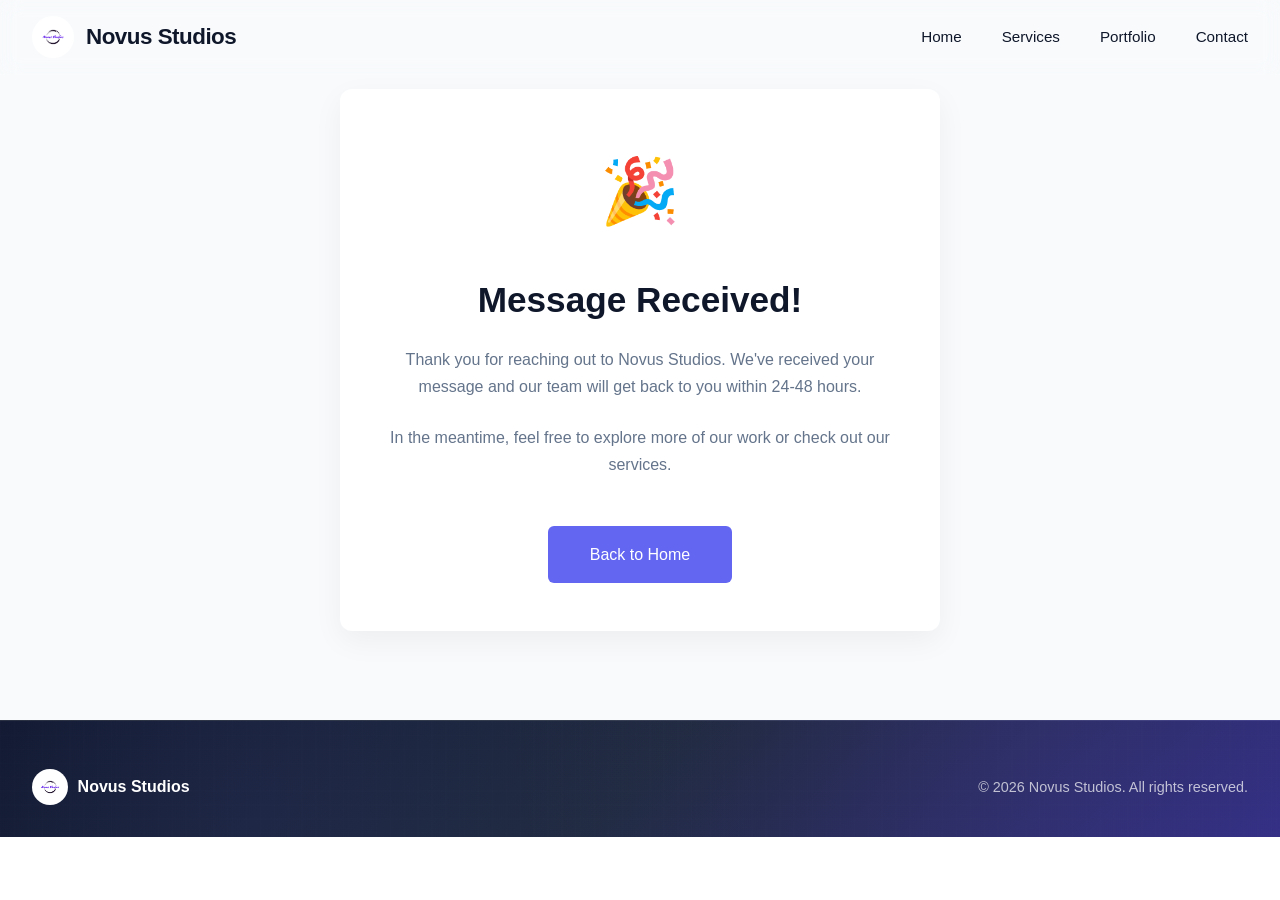
<file: thank-you.html>
<!DOCTYPE html>
<html lang="en">
<head>
    <meta charset="UTF-8">
    <meta name="viewport" content="width=device-width, initial-scale=1.0">
    <link rel="icon" type="image/png" href="images/logo.png">
    <link rel="apple-touch-icon" href="images/logo.png">
    <meta name="description" content="Thank you for contacting Novus Studios. We'll get back to you soon.">
    <title>Thank You - Novus Studios</title>
    <link rel="stylesheet" href="templatemo-personal-style.css">
    <link rel="stylesheet" href="portfolio-styles.css">
    <style>
        .thank-you-container {
            min-height: 80vh;
            display: flex;
            align-items: center;
            justify-content: center;
            text-align: center;
            padding: 2rem;
            background: #f8fafc;
        }
        .thank-you-content {
            max-width: 600px;
            padding: 3rem 2rem;
            background: white;
            border-radius: 12px;
            box-shadow: 0 10px 30px rgba(0, 0, 0, 0.05);
        }
        .thank-you-icon {
            font-size: 4rem;
            margin-bottom: 1.5rem;
            color: #6366f1;
            animation: bounce 2s infinite;
        }
        @keyframes bounce {
            0%, 20%, 50%, 80%, 100% {transform: translateY(0);}
            40% {transform: translateY(-20px);}
            60% {transform: translateY(-10px);}
        }
        h1 {
            color: #0f172a;
            margin-bottom: 1rem;
            font-size: 2.2rem;
        }
        p {
            color: #64748b;
            line-height: 1.7;
            margin-bottom: 1.5rem;
        }
        .back-home {
            display: inline-block;
            margin-top: 1.5rem;
            padding: 0.8rem 2.5rem;
            background: #6366f1;
            color: white;
            text-decoration: none;
            border-radius: 6px;
            transition: all 0.3s ease;
            font-weight: 500;
            border: 2px solid transparent;
        }
        .back-home:hover {
            background: #4f46e5;
            transform: translateY(-2px);
            box-shadow: 0 4px 12px rgba(99, 102, 241, 0.2);
        }
        .back-home:active {
            transform: translateY(0);
        }
    </style>
</head>
<body>
    <!-- Navigation -->
    <nav aria-label="Main navigation" id="navbar">
        <div class="nav-container">
            <a href="index.html" class="logo" aria-label="Novus Studios Home">
                <img src="images/logo.png" alt="" width="42" height="42">
                <span class="logo-text">Novus Studios</span>
            </a>
            <div class="nav-links">
                <a href="index.html#home">Home</a>
                <a href="index.html#services">Services</a>
                <a href="index.html#portfolio">Portfolio</a>
                <a href="index.html#contact">Contact</a>
            </div>
        </div>
    </nav>

    <main class="thank-you-container">
        <div class="thank-you-content">
            <div class="thank-you-icon">🎉</div>
            <h1>Message Received!</h1>
            <p>Thank you for reaching out to Novus Studios. We've received your message and our team will get back to you within 24-48 hours.</p>
            <p>In the meantime, feel free to explore more of our work or check out our services.</p>
            <a href="index.html" class="back-home">Back to Home</a>
        </div>
    </main>

    <!-- Footer -->
    <footer class="footer">
        <div class="container">
            <div class="footer-content">
                <a href="index.html" class="footer-logo" aria-label="Novus Studios Home">
                    <img src="images/logo.png" alt="" width="36" height="36">
                    <span class="footer-logo-text">Novus Studios</span>
                </a>
                <div class="footer-left">
                    <p>&copy; <span id="current-year">2025</span> Novus Studios. All rights reserved.</p>
                </div>
            </div>
        </div>
    </footer>

    <script>
        // Update current year
        document.getElementById('current-year').textContent = new Date().getFullYear();
    </script>
</body>
</html>
</file>
<file: templatemo-personal-style.css>
/*

TemplateMo 593 personal shape

https://templatemo.com/tm-593-personal-shape

*/

@charset "utf-8";
/* CSS Document */

/* Form Success Message */
.form-success-message {
    background: rgba(255, 255, 255, 0.95);
    border-radius: 12px;
    padding: 2rem;
    text-align: center;
    box-shadow: 0 10px 30px rgba(0, 0, 0, 0.1);
    max-width: 100%;
    margin: 2rem auto;
    animation: fadeIn 0.5s ease-out;
    border: 1px solid rgba(0, 0, 0, 0.1);
}

.form-success-message .success-icon {
    width: 60px;
    height: 60px;
    color: #4ade80;
    margin: 0 auto 1.5rem;
    display: block;
}

.form-success-message h4 {
    color: #1f2937;
    font-size: 1.5rem;
    margin-bottom: 0.75rem;
    font-weight: 600;
}

.form-success-message p {
    color: #4b5563;
    line-height: 1.6;
    margin-bottom: 0;
}

@keyframes fadeIn {
    from { opacity: 0; transform: translateY(20px); }
    to { opacity: 1; transform: translateY(0); }
}

/* Toast Notification */
.toast-notification {
    position: fixed;
    bottom: 30px;
    left: 50%;
    transform: translateX(-50%) translateY(100px);
    background: rgba(15, 23, 42, 0.95);
    color: white;
    padding: 16px 30px;
    border-radius: 8px;
    box-shadow: 0 10px 25px rgba(0, 0, 0, 0.2);
    display: flex;
    align-items: center;
    gap: 12px;
    z-index: 1000;
    opacity: 0;
    transition: all 0.4s cubic-bezier(0.68, -0.55, 0.27, 1.55);
    backdrop-filter: blur(10px);
    border: 1px solid rgba(255, 255, 255, 0.1);
    max-width: 90%;
    width: auto;
    min-width: 300px;
}

.toast-notification.show {
    transform: translateX(-50%) translateY(0);
    opacity: 1;
}

.toast-notification.success {
    border-left: 4px solid #4ade80;
}

toast-notification.error {
    border-left: 4px solid #f87171;
}

.toast-icon {
    font-size: 24px;
    flex-shrink: 0;
}

.toast-message {
    font-size: 15px;
    line-height: 1.5;
    font-weight: 500;
}

@keyframes toastIn {
    from {
        transform: translateX(-50%) translateY(100px);
        opacity: 0;
    }
    to {
        transform: translateX(-50%) translateY(0);
        opacity: 1;
    }
}

@keyframes toastOut {
    from {
        transform: translateX(-50%) translateY(0);
        opacity: 1;
    }
    to {
        transform: translateX(-50%) translateY(-20px);
        opacity: 0;
    }
}

        * {
            margin: 0;
            padding: 0;
            box-sizing: border-box;
        }

        /* Footer */
        .footer {
            background: linear-gradient(135deg, #0f172a 0%, #1e293b 50%, #312e81 100%);
            color: var(--text-light);
            padding: 3rem 0 2rem;
            border-top: 1px solid rgba(255, 255, 255, 0.1);
            position: relative;
            overflow: hidden;
        }

        .footer::before {
            content: '';
            position: absolute;
            top: 0;
            left: 0;
            right: 0;
            bottom: 0;
            background: url('data:image/svg+xml,<svg xmlns="http://www.w3.org/2000/svg" viewBox="0 0 100 100"><defs><pattern id="footer-grid" width="12" height="12" patternUnits="userSpaceOnUse"><path d="M 12 0 L 0 0 0 12" fill="none" stroke="rgba(255,255,255,0.05)" stroke-width="0.5"/></pattern></defs><rect width="100" height="100" fill="url(%23footer-grid)"/></svg>');
            opacity: 0.4;
        }

        .footer::after {
            content: '';
            position: absolute;
            top: 0;
            left: 0;
            right: 0;
            bottom: 0;
            background: radial-gradient(circle at 20% 80%, rgba(99, 102, 241, 0.1) 0%, transparent 50%),
                        radial-gradient(circle at 80% 20%, rgba(139, 92, 246, 0.08) 0%, transparent 50%);
        }

        .footer-content {
            display: flex;
            justify-content: space-between;
            align-items: center;
            flex-wrap: wrap;
            gap: 1rem;
            position: relative;
            z-index: 2;
        }

        .footer-logo {
            display: inline-flex;
            align-items: center;
            gap: 0.6rem;
            color: var(--text-light);
            text-decoration: none;
        }

        .footer-logo img {
            display: block;
            width: 36px;
            height: 36px;
            border-radius: 50%;
            object-fit: contain;
        }

        .footer-logo-text {
            font-size: 1rem;
            font-weight: 700;
        }

        .footer-left p {
            color: rgba(255, 255, 255, 0.7);
            font-size: 0.9rem;
            margin: 0;
        }

        .footer-right {
            display: flex;
            gap: 2rem;
            flex-wrap: wrap;
        }

        .footer-right a {
            color: rgba(255, 255, 255, 0.7);
            text-decoration: none;
            font-size: 0.9rem;
            -webkit-transition: all 0.3s ease;
            -moz-transition: all 0.3s ease;
            -o-transition: all 0.3s ease;
            transition: all 0.3s ease;
            position: relative;
        }

        .footer-right a:hover {
            color: var(--text-light);
            transform: translateY(-1px);
        }

        .footer-right a::after {
            content: '';
            position: absolute;
            width: 0;
            height: 1px;
            bottom: -3px;
            left: 0;
            background: var(--primary-color);
            transition: width 0.3s ease;
        }

        .footer-right a:hover::after {
            width: 100%;
        }

        /* Footer Mobile Responsiveness */
        @media (max-width: 768px) {
            .footer-content {
                flex-direction: column;
                text-align: center;
                gap: 1.5rem;
            }

            .footer-right {
                justify-content: center;
                gap: 1.5rem;
            }

            .footer-right a {
                font-size: 0.85rem;
            }
        }

        @media (max-width: 480px) {
            .footer-right {
                flex-direction: column;
                gap: 1rem;
            }
        }

        :root {
            --primary-color: #6366f1;
            --secondary-color: #8b5cf6;
            --accent-color: #f59e0b;
            --accent-pink: #ec4899;
            --accent-cyan: #06b6d4;
            --text-primary: #0f172a;
            --text-secondary: #64748b;
            --text-light: #ffffff;
            --bg-primary: #ffffff;
            --bg-secondary: #f8fafc;
            --bg-dark: #0f172a;
            --bg-card: rgba(255, 255, 255, 0.95);
            --gradient-primary: linear-gradient(135deg, #667eea 0%, #764ba2 100%);
            --gradient-secondary: linear-gradient(135deg, #f093fb 0%, #f5576c 100%);
            --gradient-tertiary: linear-gradient(135deg, #4facfe 0%, #00f2fe 100%);
            --gradient-elegant: linear-gradient(135deg, #667eea 0%, #764ba2 50%, #f093fb 100%);
            --shadow-sm: 0 1px 2px 0 rgba(0, 0, 0, 0.05);
            --shadow-md: 0 4px 6px -1px rgba(0, 0, 0, 0.1), 0 2px 4px -1px rgba(0, 0, 0, 0.06);
            --shadow-lg: 0 10px 15px -3px rgba(0, 0, 0, 0.1), 0 4px 6px -2px rgba(0, 0, 0, 0.05);
            --shadow-xl: 0 20px 25px -5px rgba(0, 0, 0, 0.1), 0 10px 10px -5px rgba(0, 0, 0, 0.04);
            --shadow-2xl: 0 25px 50px -12px rgba(0, 0, 0, 0.25);
            --glass: rgba(255, 255, 255, 0.15);
            --glass-border: rgba(255, 255, 255, 0.2);
        }

        body {
            font-family: 'Segoe UI', 'Roboto', 'Helvetica Neue', 'Arial', sans-serif;
            line-height: 1.7;
            color: var(--text-primary);
            scroll-behavior: smooth;
            overflow-x: hidden;
            background: var(--bg-primary);
        }

        /* Navigation */
        nav {
            position: fixed;
            top: 0;
            width: 100%;
            z-index: 1000;
            transition: transform 0.3s ease-in-out, background 0.3s ease-in-out, box-shadow 0.3s ease-in-out, padding 0.3s ease-in-out, opacity 0.3s ease-in-out;
            transform: translateY(0);
            opacity: 1;
            background: rgba(255, 255, 255, 0.1);
            backdrop-filter: blur(10px);
            -webkit-backdrop-filter: blur(10px);
            padding: 1rem 0;
            border-bottom: 1px solid rgba(255, 255, 255, 0.1);
        }

        /* Hide navbar when scrolling down */
        nav.hide {
            transform: translateY(-100%);
            opacity: 0;
        }

        nav.scrolled {
            background: rgba(255, 255, 255, 0.98);
            box-shadow: var(--shadow-lg);
            padding: 0.75rem 0;
            transform: translateY(0);
            opacity: 1;
        }

        .nav-container {
            max-width: 1400px;
            margin: 0 auto;
            padding: 0 2rem;
            display: flex;
            justify-content: space-between;
            align-items: center;
        }

        .logo {
            display: inline-flex;
            align-items: center;
            gap: 0.75rem;
            font-family: 'Segoe UI', 'Roboto', 'Helvetica Neue', 'Arial', sans-serif;
            font-size: 1.75rem;
            font-weight: 700;
            color: var(--text-primary);
            letter-spacing: -0.5px;
            text-decoration: none;
        }

        .logo img {
            display: block;
            width: 42px;
            height: 42px;
            border-radius: 50%;
            object-fit: contain;
        }

        .logo-text {
            font-size: 1.4rem;
            letter-spacing: -0.5px;
        }

        .nav-links {
            display: flex;
            -webkit-user-select: none;
            -moz-user-select: none;
            -ms-user-select: none;
            user-select: none;
            list-style: none;
            gap: 2.5rem;
            align-items: center;
        }

        .nav-links a {
            text-decoration: none;
            color: var(--text-primary);
            font-weight: 500;
            font-size: 0.95rem;
            transition: all 0.3s cubic-bezier(0.4, 0, 0.2, 1);
            position: relative;
            padding: 0.5rem 0;
        }

        .nav-links a:hover {
            color: var(--primary-color);
            transform: translateY(-1px);
        }

        .nav-links a::after {
            content: '';
            position: absolute;
            width: 0;
            height: 2px;
            bottom: 0;
            left: 50%;
            background: var(--gradient-primary);
            transition: all 0.3s cubic-bezier(0.4, 0, 0.2, 1);
            transform: translateX(-50%);
            border-radius: 1px;
        }

        .nav-links a:hover::after {
            width: 100%;
        }

        /* Mobile Menu */
        .mobile-menu-toggle {
            display: none;
            flex-direction: column;
            cursor: pointer;
            padding: 0.5rem;
            z-index: 1001;
        }

        .hamburger {
            width: 25px;
            height: 3px;
            background: var(--text-primary);
            margin: 3px 0;
            -webkit-transition: all 0.3s ease;
            -moz-transition: all 0.3s ease;
            -o-transition: all 0.3s ease;
            transition: all 0.3s ease;
            border-radius: 1px;
        }

        .mobile-menu-toggle.active .hamburger:nth-child(1) {
            transform: rotate(-45deg) translate(-5px, 6px);
        }

        .mobile-menu-toggle.active .hamburger:nth-child(2) {
            opacity: 0;
        }

        .mobile-menu-toggle.active .hamburger:nth-child(3) {
            transform: rotate(45deg) translate(-5px, -6px);
        }

        .mobile-menu {
            position: fixed;
            top: 0;
            right: -100%;
            width: 100%;
            height: 100vh;
            background: rgba(15, 23, 42, 0.98);
            backdrop-filter: blur(20px);
            display: flex;
            flex-direction: column;
            justify-content: center;
            align-items: center;
            transition: right 0.4s cubic-bezier(0.4, 0, 0.2, 1);
            z-index: 999;
        }

        .mobile-menu.active {
            right: 0;
        }

        .mobile-nav-links {
            -webkit-user-select: none;
            -moz-user-select: none;
            -ms-user-select: none;
            user-select: none;
            list-style: none;
            text-align: center;
        }

        .mobile-nav-links li {
            margin: 2rem 0;
            opacity: 0;
            transform: translateY(30px);
            transition: all 0.4s cubic-bezier(0.4, 0, 0.2, 1);
        }

        .mobile-menu.active .mobile-nav-links li {
            opacity: 1;
            -webkit-transform: translateY(0);
            -ms-transform: translateY(0);
            transform: translateY(0);
        }

        .mobile-menu.active .mobile-nav-links li:nth-child(1) { transition-delay: 0.1s; }
        .mobile-menu.active .mobile-nav-links li:nth-child(2) { transition-delay: 0.2s; }
        .mobile-menu.active .mobile-nav-links li:nth-child(3) { transition-delay: 0.3s; }
        .mobile-menu.active .mobile-nav-links li:nth-child(4) { transition-delay: 0.4s; }

        .mobile-nav-links a {
            font-family: 'Segoe UI', 'Roboto', 'Helvetica Neue', 'Arial', sans-serif;
            font-size: 2.5rem;
            font-weight: 500;
            color: var(--text-light);
            text-decoration: none;
            -webkit-transition: all 0.3s ease;
            -moz-transition: all 0.3s ease;
            -o-transition: all 0.3s ease;
            transition: all 0.3s ease;
            background: var(--gradient-elegant);
            -webkit-background-clip: text;
            -moz-background-clip: text;
            background-clip: text;
            -webkit-text-fill-color: transparent;
            color: transparent;
        }

        /* Hero Section */
        .hero {
            min-height: 100vh;
            height: auto;
            display: flex;
            align-items: center;
            justify-content: center;
            text-align: center;
            position: relative;
            overflow: hidden;
            color: white;
            padding: 120px 0 80px;
            background: linear-gradient(-45deg, #667eea, #764ba2, #f093fb, #4facfe);
            background-size: 400% 400%;
            animation: gradientBG 15s ease infinite;
        }

        @keyframes gradientBG {
            0% {
                background-position: 0% 50%;
            }
            25% {
                background-position: 100% 50%;
            }
            50% {
                background-position: 100% 150%;
            }
            75% {
                background-position: 0% 150%;
            }
            100% {
                background-position: 0% 50%;
            }
        }

        .hero-content {
            text-align: center;
            color: var(--text-light);
            z-index: 2;
            position: relative;
            padding: 0 1rem;
            width: 100%;
            max-width: 1200px;
            margin: 0 auto;
        }

        .hero-subtitle {
            font-size: 1.1rem;
            font-weight: 500;
            letter-spacing: 2px;
            text-transform: uppercase;
            opacity: 0;
            transform: translateY(30px);
            animation: fadeInUp 1s ease 0.2s forwards;
            margin-bottom: 1rem;
            color: rgba(255, 255, 255, 0.8);
        }

        .hero h1 {
            font-family: 'Segoe UI', 'Roboto', 'Helvetica Neue', 'Arial', sans-serif;
            font-size: clamp(2.5rem, 8vw, 5rem);
            font-weight: 700;
            margin: 1.5rem 0;
            line-height: 1.2;
            text-shadow: 0 2px 10px rgba(0, 0, 0, 0.2);
            opacity: 0;
            transform: translateY(30px);
            animation: fadeInUp 1s ease forwards 0.5s;
            padding: 0 1rem;
        }

        .typewriter {
            display: inline-block;
            position: relative;
            opacity: 0;
            transform: translateY(30px);
            animation: fadeInUp 1s ease 0.4s forwards;
        }

        .typewriter::after {
            content: '|';
            position: absolute;
            right: -15px;
            opacity: 1;
            animation: blink-caret 0.75s step-end infinite;
        }

        @keyframes blink-caret {
            from, to { opacity: 0; }
            50% { opacity: 1; }
        }

        .hero .subtitle {
            font-size: clamp(1rem, 4vw, 1.3rem);
            margin: 1.5rem auto 3rem;
            opacity: 0;
            transform: translateY(20px);
            animation: fadeInUp 1s ease forwards 0.8s;
            max-width: 90%;
            line-height: 1.6;
            color: rgba(255, 255, 255, 0.9);
            padding: 0 1rem;
        }

        .cta-button {
            display: inline-block;
            padding: 0.9rem 2rem;
            background: rgba(255, 255, 255, 0.1);
            color: white;
            border: 2px solid white;
            border-radius: 50px;
            font-weight: 600;
            text-decoration: none;
            transition: all 0.3s ease;
            backdrop-filter: blur(5px);
            -webkit-backdrop-filter: blur(5px);
            opacity: 0;
            transform: translateY(20px);
            animation: fadeInUp 1s ease forwards 1.1s;
            font-size: 1rem;
            margin: 0 0.5rem 1rem;
        }

        @keyframes fadeInUp {
            to {
                opacity: 1;
                -webkit-transform: translateY(0);
                -ms-transform: translateY(0);
                transform: translateY(0);
            }
        }

        /* Scroll Indicator */
        .scroll-indicator {
            position: absolute;
            bottom: 40px;
            left: 50%;
            transform: translateX(-50%);
            width: 30px;
            height: 50px;
            border: 2px solid rgba(255, 255, 255, 0.6);
            border-radius: 25px;
            cursor: pointer;
            -webkit-transition: all 0.3s ease;
            -moz-transition: all 0.3s ease;
            -o-transition: all 0.3s ease;
            transition: all 0.3s ease;
        }

        .scroll-indicator:hover {
            border-color: rgba(255, 255, 255, 0.9);
        }

        .scroll-indicator::before {
            content: '';
            position: absolute;
            top: 10px;
            left: 50%;
            width: 6px;
            height: 6px;
            background: rgba(255, 255, 255, 0.8);
            border-radius: 50%;
            transform: translateX(-50%);
            animation: scroll 2s infinite;
        }

        @keyframes scroll {
            0% { transform: translateX(-50%) translateY(0); opacity: 1; }
            100% { transform: translateX(-50%) translateY(20px); opacity: 0; }
        }

        /* Hero Section */
        .hero {
            min-height: 100vh;
            display: flex;
            align-items: center;
            justify-content: center;
            position: relative;
            overflow: hidden;
            background: linear-gradient(135deg, #667eea 0%, #764ba2 50%, #f093fb 100%);
            color: white;
        }

        .hero-content {
            text-align: center;
            position: relative;
            z-index: 2;
            padding: 2rem;
            max-width: 1200px;
            margin: 0 auto;
        }

        .hero-subtitle {
            font-size: 1.5rem;
            font-weight: 400;
            margin-bottom: 1.5rem;
            opacity: 0;
            transform: translateY(30px);
            animation: fadeInUp 1s ease 0.3s forwards;
        }

        .hero h1 {
            font-size: 4rem;
            font-weight: 800;
            margin: 1.5rem 0;
            line-height: 1.2;
            text-shadow: 0 2px 10px rgba(0, 0, 0, 0.2);
            opacity: 0;
            transform: translateY(30px);
            animation: fadeInUp 1s ease 0.5s forwards;
        }

        .hero .subtitle {
            font-size: 1.5rem;
            max-width: 700px;
            margin: 0 auto 3rem;
            opacity: 0;
            transform: translateY(30px);
            animation: fadeInUp 1s ease 0.7s forwards;
        }

        /* Floating Shapes Animation */
        .floating-shapes {
            position: absolute;
            top: 0;
            left: 0;
            width: 100%;
            height: 100%;
            overflow: hidden;
            z-index: 1;
        }

        .shape {
            position: absolute;
            border-radius: 50%;
            background: rgba(255, 255, 255, 0.1);
            backdrop-filter: blur(5px);
            animation: float 25s infinite linear;
        }

        .shape-1 {
            width: 100px;
            height: 100px;
            top: 10%;
            left: 10%;
            animation-duration: 20s;
        }

        .shape-2 {
            width: 150px;
            height: 150px;
            bottom: 15%;
            right: 10%;
            animation-duration: 30s;
            animation-delay: 2s;
        }

        .shape-3 {
            width: 80px;
            height: 80px;
            top: 40%;
            right: 20%;
            animation-duration: 25s;
            animation-delay: 1s;
        }

        .shape-4 {
            width: 120px;
            height: 120px;
            bottom: 10%;
            left: 20%;
            animation-duration: 35s;
            animation-delay: 3s;
        }

        .shape-5 {
            width: 60px;
            height: 60px;
            top: 20%;
            right: 30%;
            animation-duration: 40s;
            animation-delay: 2.5s;
        }

        .shape-6 {
            width: 90px;
            height: 90px;
            bottom: 30%;
            left: 30%;
            animation-duration: 28s;
            animation-delay: 1.5s;
        }

        @keyframes float {
            0% {
                transform: translateY(0) rotate(0deg);
                opacity: 1;
            }
            100% {
                transform: translateY(-100px) rotate(360deg);
                opacity: 0;
            }
        }

        @keyframes fadeInUp {
            from {
                opacity: 0;
                transform: translateY(30px);
            }
            to {
                opacity: 1;
                transform: translateY(0);
            }
        }

        /* Section Styles */
        section {
            padding: 8rem 0;
            opacity: 1 !important;
            transform: none !important;
            transition: opacity 0.6s ease-out, transform 0.6s ease-out;
        }
        
        /* Ensure About and Portfolio sections are visible */
        #about, #portfolio {
            display: block !important;
            visibility: visible !important;
            height: auto !important;
            position: relative;
            z-index: 1;
        }

        .container {
            max-width: 1400px;
            margin: 0 auto;
            padding: 0 2rem;
        }

        .section-title {
            text-align: center;
            font-family: 'Segoe UI', 'Roboto', 'Helvetica Neue', 'Arial', sans-serif;
            font-size: 3.5rem;
            font-weight: 600;
            margin-bottom: 4rem;
            background: var(--gradient-elegant);
            -webkit-background-clip: text;
            -moz-background-clip: text;
            background-clip: text;
            -webkit-text-fill-color: transparent;
            color: transparent;
            letter-spacing: -1px;
            position: relative;
        }

        .section-title::after {
            content: '';
            position: absolute;
            width: 60px;
            height: 4px;
            background: var(--gradient-primary);
            bottom: -20px;
            left: 50%;
            transform: translateX(-50%);
            border-radius: 2px;
        }

        /* About Section */
        .about {
            background: var(--bg-secondary);
            position: relative;
        }

        .about::before {
            content: '';
            position: absolute;
            top: 0;
            left: 0;
            right: 0;
            bottom: 0;
            background: radial-gradient(circle at 10% 20%, rgba(99, 102, 241, 0.05) 0%, transparent 50%);
        }

        .about-content {
            display: -ms-grid;
            display: -webkit-grid;
            display: grid;

            grid-template-columns: 1fr 1.5fr;
            gap: 6rem;
            align-items: center;
            position: relative;
        }

        .about-image {
            width: 100%;
            height: 500px;
            background: url('images/smiling-girl-computer-desktop.jpg') center/cover;
            border-radius: 30px;
            position: relative;
            overflow: hidden;
            box-shadow: var(--shadow-2xl);
            transform: rotate(-2deg);
            transition: transform 0.4s ease;
        }

        .about-image:hover {
            transform: rotate(0deg) scale(1.02);
        }

        .about-image::before {
            content: '';
            position: absolute;
            top: 0;
            left: 0;
            right: 0;
            bottom: 0;
            background: linear-gradient(135deg, rgba(99, 102, 241, 0.3) 0%, rgba(139, 92, 246, 0.2) 100%);
            transition: opacity 0.3s ease;
        }

        .about-image:hover::before {
            opacity: 0.7;
        }

        .about-text h3 {
            font-family: 'Segoe UI', 'Roboto', 'Helvetica Neue', 'Arial', sans-serif;
            font-size: 2.5rem;
            margin-bottom: 2rem;
            color: var(--text-primary);
            font-weight: 500;
            line-height: 1.3;
        }

        .about-text p {
            font-size: 1.1rem;
            color: var(--text-secondary);
            margin-bottom: 2rem;
            line-height: 1.8;
        }

        .skills {
            display: flex;
            gap: 1rem;
            flex-wrap: wrap;
            margin-top: 3rem;
        }

        .skill-tag {
            padding: 0.75rem 1.5rem;
            background: var(--bg-card);
            color: var(--primary-color);
            border-radius: 30px;
            font-size: 0.9rem;
            font-weight: 600;
            border: 1px solid rgba(99, 102, 241, 0.2);
            -webkit-transition: all 0.3s ease;
            -moz-transition: all 0.3s ease;
            -o-transition: all 0.3s ease;
            transition: all 0.3s ease;
            -webkit-backdrop-filter: blur(10px);
            backdrop-filter: blur(10px);
        }

        .skill-tag:hover {
            background: var(--primary-color);
            color: var(--text-light);
            transform: translateY(-2px);
            box-shadow: var(--shadow-lg);
        }

        /* Services Section */
        .services {
            padding: 6rem 0;
            position: relative;
            background: var(--bg-secondary);
            overflow: hidden;
        }

        .services::before {
            content: '';
            position: absolute;
            top: 0;
            left: 0;
            right: 0;
            bottom: 0;
            background: radial-gradient(circle at 10% 20%, rgba(99, 102, 241, 0.05) 0%, transparent 50%);
        }

        .section-subtitle {
            text-align: center;
            color: var(--text-secondary);
            font-size: 1.25rem;
            max-width: 800px;
            margin: 0 auto 3rem;
            line-height: 1.6;
            padding: 0 2rem;
            opacity: 0;
            animation: fadeInUp 0.6s ease 0.3s forwards;
        }

        .services-grid {
            display: grid;
            grid-template-columns: repeat(auto-fill, minmax(300px, 1fr));
            gap: 2rem;
            padding: 0 2rem;
            max-width: 1600px;
            margin: 0 auto;
            position: relative;
            z-index: 1;
        }

        .service-card {
            background: rgba(255, 255, 255, 0.95);
            border-radius: 16px;
            padding: 2.5rem 2rem;
            box-shadow: 0 10px 30px rgba(0, 0, 0, 0.05);
            transition: all 0.4s cubic-bezier(0.4, 0, 0.2, 1);
            will-change: transform, box-shadow;
            transform: translateY(20px);
            position: relative;
            overflow: hidden;
            border: 1px solid rgba(99, 102, 241, 0.1);
            -webkit-backdrop-filter: blur(10px);
            backdrop-filter: blur(10px);
            text-align: center;
            opacity: 0;
            animation: fadeInUp 0.6s ease-out forwards;
            display: flex;
            flex-direction: column;
            height: 100%;
        }
        
        .service-card p {
            margin-top: auto;
            margin-bottom: 1.5rem;
        }

        .service-card:nth-child(1) { animation-delay: 0.1s; }
        .service-card:nth-child(2) { animation-delay: 0.2s; }
        .service-card:nth-child(3) { animation-delay: 0.3s; }
        .service-card:nth-child(4) { animation-delay: 0.4s; }
        .service-card:nth-child(5) { animation-delay: 0.5s; }
        .service-card:nth-child(6) { animation-delay: 0.6s; }

        .service-card:hover {
            transform: translateY(-8px) scale(1.02);
            box-shadow: 0 20px 40px rgba(99, 102, 241, 0.15);
            background: white;
            border-color: rgba(99, 102, 241, 0.2);
        }

        .service-card::before {
            content: '';
            position: absolute;
            top: 0;
            left: 0;
            right: 0;
            height: 4px;
            background: linear-gradient(90deg, var(--primary-color), var(--secondary-color));
            transform: scaleX(0);
            transform-origin: left;
            transition: transform 0.3s ease;
        }

        .service-card:hover::before {
            transform: scaleX(1);
        }

        .service-icon {
            font-size: 2.5rem;
            margin-bottom: 1.5rem;
            display: inline-block;
            -webkit-transition: all 0.3s ease;
            -moz-transition: all 0.3s ease;
            -o-transition: all 0.3s ease;
            transition: all 0.3s ease;
        }

        .service-card:hover .service-icon {
            transform: scale(1.2) rotate(5deg);
        }

        .service-card h3 {
            color: var(--primary-color);
            font-size: 1.5rem;
            margin-bottom: 1rem;
            font-weight: 600;
            font-family: 'Segoe UI', 'Roboto', 'Helvetica Neue', 'Arial', sans-serif;
            transition: color 0.3s ease;
        }

        .service-card:hover h3 {
            color: var(--secondary-color);
            background: linear-gradient(135deg, var(--primary-color), var(--secondary-color));
            -webkit-background-clip: text;
            -webkit-text-fill-color: transparent;
            display: inline-block;
        }

        .service-card p {
            color: var(--text-secondary);
            line-height: 1.7;
            margin: 0;
            font-size: 1rem;
        }

        /* Responsive adjustments */
        @media (max-width: 1800px) {
            .services-grid {
                max-width: 1400px;
            }
        }

        @media (max-width: 1200px) {
            .services-grid {
                grid-template-columns: repeat(auto-fill, minmax(280px, 1fr));
                max-width: 1000px;
            }
        }

        @media (max-width: 992px) {
            .services-grid {
                max-width: 800px;
            }
        }

        @media (max-width: 768px) {
            .services {
                padding: 4rem 0;
            }
            
            .services-grid {
                grid-template-columns: 1fr;
                padding: 0 1.5rem;
                gap: 1.5rem;
                max-width: 600px;
            }
            
            .section-subtitle {
                font-size: 1.1rem;
                padding: 0 1.5rem;
                margin-bottom: 2rem;
            }
            
            .service-card {
                padding: 2rem 1.5rem;
            }
        }

        /* Portfolio Section */
        .portfolio {
            background: var(--bg-primary);
        }

        .portfolio-grid {
            display: -ms-grid;
            display: -webkit-grid;
            display: grid;
            grid-template-columns: repeat(3, 1fr);
            gap: 3rem;
            margin-top: 2rem;
        }

        .portfolio-item {
            background: var(--bg-card);
            border-radius: 25px;
            overflow: hidden;
            box-shadow: var(--shadow-lg);
            transition: transform 0.4s cubic-bezier(0.4, 0, 0.2, 1), 
                        box-shadow 0.4s cubic-bezier(0.4, 0, 0.2, 1);
            will-change: transform, box-shadow;
            transform: translateY(20px);
            opacity: 0;
            border: 1px solid rgba(255, 255, 255, 0.2);
            -webkit-backdrop-filter: blur(10px);
            backdrop-filter: blur(10px);
        }

        .portfolio-item.animate {
            -webkit-transform: translateY(0);
            -ms-transform: translateY(0);
            transform: translateY(0);
            opacity: 1;
        }

        .portfolio-item:hover {
            transform: translateY(-15px);
            box-shadow: var(--shadow-2xl);
        }

        .portfolio-image {
            width: 100%;
            height: 180px;
            background: var(--gradient-primary);
            position: relative;
            overflow: hidden;
            background-size: cover;
            background-position: center;
        }

        .portfolio-item:nth-child(1) .portfolio-image {
            background-image: url('images/working-business-women.jpg');
        }

        .portfolio-item:nth-child(2) .portfolio-image {
            background-image: url('images/computer-desk-stickers.jpg');
        }

        .portfolio-item:nth-child(3) .portfolio-image {
            background-image: url('images/curved-display-pinky-girl.jpg');
        }

        .portfolio-item:nth-child(4) .portfolio-image {
            background-image: url('images/dashboard-interfaces-transparent-displays.jpg');
        }

        .portfolio-item:nth-child(5) .portfolio-image {
            background-image: url('images/marketing-strategy-women.jpg');
        }

        .portfolio-item:nth-child(6) .portfolio-image {
            background-image: url('images/portfolio-website-girl.jpg');
        }

        .portfolio-item:nth-child(7) .portfolio-image {
            background-image: url('https://images.unsplash.com/photo-1551288049-bebda4e38f71?ixlib=rb-4.0.3&ixid=M3wxMjA3fDB8MHxwaG90by1wYWdlfHx8fGVufDB8fHx8fA%3D%3D&auto=format&fit=crop&w=1470&q=80');
        }

        .portfolio-item:nth-child(8) .portfolio-image {
            background-image: url('https://images.unsplash.com/photo-1503676260728-1c00da094a0b?ixlib=rb-4.0.3&ixid=M3wxMjA3fDB8MHxwaG90by1wYWdlfHx8fGVufDB8fHx8fA%3D%3D&auto=format&fit=crop&w=1422&q=80');
        }

        .portfolio-item:nth-child(9) .portfolio-image {
            background-image: url('https://images.unsplash.com/photo-1552674605-db6ffd4facb5?ixlib=rb-4.0.3&ixid=M3wxMjA3fDB8MHxwaG90by1wYWdlfHx8fGVufDB8fHx8fA%3D%3D&auto=format&fit=crop&w=1470&q=80');
        }

        .portfolio-item .portfolio-image::before {
            content: '';
            position: absolute;
            top: 0;
            left: 0;
            right: 0;
            bottom: 0;
            background: linear-gradient(135deg, rgba(0, 0, 0, 0.3) 0%, rgba(0, 0, 0, 0.1) 100%);
            -webkit-transition: all 0.3s ease;
            -moz-transition: all 0.3s ease;
            -o-transition: all 0.3s ease;
            transition: all 0.3s ease;
        }

        .portfolio-item:hover .portfolio-image::before {
            background: linear-gradient(135deg, rgba(99, 102, 241, 0.4) 0%, rgba(139, 92, 246, 0.3) 100%);
        }

        .portfolio-content {
            padding: 2rem;
        }

        .portfolio-content h4 {
            font-family: 'Segoe UI', 'Roboto', 'Helvetica Neue', 'Arial', sans-serif;
            font-size: 1.5rem;
            margin-bottom: 1rem;
            color: var(--text-primary);
            font-weight: 600;
        }

        .portfolio-content p {
            color: var(--text-secondary);
            margin-bottom: 1.5rem;
            line-height: 1.7;
        }

        .portfolio-tech {
            display: flex;
            gap: 0.75rem;
            flex-wrap: wrap;
        }

        .tech-tag {
            padding: 0.4rem 1rem;
            background: var(--bg-secondary);
            color: var(--text-secondary);
            border-radius: 20px;
            font-size: 0.85rem;
            font-weight: 500;
            -webkit-transition: all 0.3s ease;
            -moz-transition: all 0.3s ease;
            -o-transition: all 0.3s ease;
            transition: all 0.3s ease;
        }

        .tech-tag:hover {
            background: var(--primary-color);
            color: var(--text-light);
        }

        /* Testimonials Section */
        .testimonials {
            padding: 6rem 0;
            background: #f9fafb;
            position: relative;
            overflow: hidden;
        }

        .testimonials::before {
            content: '';
            position: absolute;
            top: 0;
            left: 0;
            right: 0;
            bottom: 0;
            background: radial-gradient(circle at 10% 20%, rgba(99, 102, 241, 0.05) 0%, transparent 50%);
            z-index: 1;
        }

        .testimonials .container {
            position: relative;
            z-index: 2;
        }

        .testimonials .section-subtitle {
            text-align: center;
            max-width: 700px;
            margin: 0 auto 4rem;
            color: var(--text-secondary);
            font-size: 1.1rem;
            line-height: 1.8;
        }

        .testimonials-grid {
            display: -ms-grid;
            display: -webkit-grid;
            display: grid;
            grid-template-columns: repeat(auto-fit, minmax(300px, 1fr));
            gap: 2rem;
            padding: 0 2rem;
            max-width: 1400px;
            margin: 0 auto;
        }

        .testimonial-card {
            background: white;
            border-radius: 20px;
            padding: 2.5rem;
            box-shadow: var(--shadow-lg);
            transition: all 0.4s cubic-bezier(0.4, 0, 0.2, 1);
            transform: translateY(20px);
            opacity: 0;
            animation: fadeInUp 0.6s ease-out forwards;
            display: flex;
            flex-direction: column;
            height: 100%;
            border: 1px solid rgba(99, 102, 241, 0.1);
            position: relative;
            overflow: hidden;
        }

        .testimonial-card::before {
            content: '"';
            position: absolute;
            top: 20px;
            right: 30px;
            font-size: 8rem;
            color: rgba(99, 102, 241, 0.05);
            font-family: Georgia, serif;
            line-height: 1;
            z-index: 0;
        }

        .testimonial-card:nth-child(1) { animation-delay: 0.1s; }
        .testimonial-card:nth-child(2) { animation-delay: 0.2s; }
        .testimonial-card:nth-child(3) { animation-delay: 0.3s; }

        .testimonial-content {
            position: relative;
            z-index: 1;
            margin-bottom: 2rem;
            flex-grow: 1;
        }

        .stars {
            color: #f59e0b;
            font-size: 1.2rem;
            margin-bottom: 1rem;
            letter-spacing: 2px;
        }

        .testimonial-card p {
            color: var(--text-secondary);
            line-height: 1.8;
            font-style: italic;
            margin: 0;
            position: relative;
            z-index: 1;
        }

        .testimonial-author {
            display: flex;
            align-items: center;
            margin-top: auto;
            position: relative;
            z-index: 1;
        }

        .author-image {
            width: 50px;
            height: 50px;
            border-radius: 50%;
            background-size: cover;
            background-position: center;
            margin-right: 1rem;
            border: 3px solid rgba(99, 102, 241, 0.2);
        }

        .author-info h4 {
            margin: 0;
            color: var(--text-primary);
            font-size: 1.1rem;
            font-weight: 600;
        }

        .author-info p {
            margin: 0.2rem 0 0;
            color: var(--text-secondary);
            font-size: 0.9rem;
            font-style: normal;
        }

        .testimonial-card:hover {
            transform: translateY(-10px);
            box-shadow: var(--shadow-2xl);
            border-color: rgba(99, 102, 241, 0.2);
        }

        @media (max-width: 768px) {
            .testimonials {
                padding: 4rem 0;
            }
            
            .testimonials-grid {
                grid-template-columns: 1fr;
                padding: 0 1.5rem;
                gap: 1.5rem;
            }
            
            .testimonial-card {
                padding: 2rem 1.5rem;
            }
        }

        /* Floating WhatsApp Button */
        .whatsapp-float {
            position: fixed;
            width: 62px;
            height: 62px;
            bottom: 30px;
            right: 30px;
            background: linear-gradient(135deg, #25d366 0%, #128C7E 100%);
            color: #fff;
            border-radius: 18px;
            text-align: center;
            font-size: 30px;
            box-shadow: 0 14px 30px rgba(37, 211, 102, 0.35), 0 6px 14px rgba(0, 0, 0, 0.18);
            z-index: 1000;
            display: flex;
            align-items: center;
            justify-content: center;
            transition: transform 0.3s ease, box-shadow 0.3s ease, filter 0.3s ease;
            animation: pulse 2.4s infinite, whatsappFloat 4.5s ease-in-out infinite;
            text-decoration: none;
        }

        .whatsapp-float::before {
            content: '';
            position: absolute;
            inset: -7px;
            border-radius: 22px;
            border: 2px solid rgba(37, 211, 102, 0.45);
            animation: whatsappRing 2.4s ease-out infinite;
            pointer-events: none;
        }

        .whatsapp-float:hover {
            background: linear-gradient(135deg, #128C7E 0%, #075E54 100%);
            transform: translateY(-4px) scale(1.04);
            box-shadow: 0 18px 38px rgba(37, 211, 102, 0.45), 0 8px 18px rgba(0, 0, 0, 0.2);
            filter: saturate(1.08);
        }

        .whatsapp-float svg {
            width: 30px;
            height: 30px;
            fill: #fff;
        }

        .whatsapp-float .tooltip {
            visibility: hidden;
            width: 180px;
            background-color: #075E54;
            color: #fff;
            text-align: center;
            border-radius: 6px;
            padding: 8px;
            position: absolute;
            z-index: 1;
            bottom: 125%;
            right: 50%;
            transform: translateX(50%);
            opacity: 0;
            transition: opacity 0.3s;
            font-size: 14px;
            font-weight: 500;
            pointer-events: none;
        }

        .whatsapp-float .tooltip::after {
            content: '';
            position: absolute;
            top: 100%;
            left: 50%;
            margin-left: -5px;
            border-width: 5px;
            border-style: solid;
            border-color: #075E54 transparent transparent transparent;
        }

        .whatsapp-float:hover .tooltip {
            visibility: visible;
            opacity: 1;
        }

        @keyframes pulse {
            0% {
                box-shadow: 0 0 0 0 rgba(37, 211, 102, 0.7);
            }
            70% {
                box-shadow: 0 0 0 10px rgba(37, 211, 102, 0);
            }
            100% {
                box-shadow: 0 0 0 0 rgba(37, 211, 102, 0);
            }
        }

        @keyframes whatsappFloat {
            0%, 100% {
                translate: 0 0;
            }
            50% {
                translate: 0 -7px;
            }
        }

        @keyframes whatsappRing {
            0% {
                transform: scale(0.9);
                opacity: 0.9;
            }
            100% {
                transform: scale(1.25);
                opacity: 0;
            }
        }

        /* Responsive adjustments */
        @media (max-width: 768px) {
            .whatsapp-float {
                width: 50px;
                height: 50px;
                bottom: 20px;
                right: 20px;
            }
            
            .whatsapp-float svg {
                width: 26px;
                height: 26px;
            }
            
            .whatsapp-float .tooltip {
                width: 150px;
                font-size: 12px;
                padding: 6px;
            }
        }

        /* WhatsApp Lead Modal */
        .whatsapp-modal {
            position: fixed;
            inset: 0;
            z-index: 2000;
            display: none;
            align-items: center;
            justify-content: center;
            padding: 1rem;
        }

        .whatsapp-modal.is-open {
            display: flex;
        }

        .whatsapp-modal-backdrop {
            position: absolute;
            inset: 0;
            background: rgba(15, 23, 42, 0.58);
            backdrop-filter: blur(6px);
        }

        .whatsapp-modal-card {
            position: relative;
            z-index: 1;
            width: min(440px, 100%);
            background: #fff;
            border-radius: 22px;
            box-shadow: 0 30px 80px rgba(0, 0, 0, 0.35);
            padding: 1.75rem;
            color: #0f172a;
            animation: whatsappModalIn 0.28s ease;
        }

        @keyframes whatsappModalIn {
            from {
                opacity: 0;
                transform: translateY(14px) scale(0.98);
            }
            to {
                opacity: 1;
                transform: translateY(0) scale(1);
            }
        }

        .whatsapp-modal-close {
            position: absolute;
            top: 0.9rem;
            right: 0.9rem;
            width: 34px;
            height: 34px;
            border: none;
            border-radius: 50%;
            background: #f1f5f9;
            color: #475569;
            font-size: 1.4rem;
            line-height: 1;
            cursor: pointer;
            transition: background 0.2s ease, color 0.2s ease;
        }

        .whatsapp-modal-close:hover {
            background: #e2e8f0;
            color: #0f172a;
        }

        .whatsapp-modal-icon {
            width: 52px;
            height: 52px;
            border-radius: 16px;
            background: linear-gradient(135deg, #25d366 0%, #128C7E 100%);
            display: flex;
            align-items: center;
            justify-content: center;
            color: #fff;
            margin-bottom: 1rem;
        }

        .whatsapp-modal-icon svg {
            width: 28px;
            height: 28px;
            fill: #fff;
        }

        .whatsapp-modal-card h3 {
            margin: 0 0 0.35rem;
            font-size: 1.35rem;
            color: #0f172a;
        }

        .whatsapp-modal-card p {
            margin: 0 0 1.25rem;
            color: #64748b;
            font-size: 0.95rem;
            line-height: 1.55;
        }

        .whatsapp-lead-form {
            display: grid;
            gap: 0.9rem;
        }

        .whatsapp-lead-form label {
            display: grid;
            gap: 0.35rem;
            font-size: 0.85rem;
            font-weight: 600;
            color: #334155;
        }

        .whatsapp-lead-form input,
        .whatsapp-lead-form select,
        .whatsapp-lead-form textarea {
            width: 100%;
            border: 1px solid #e2e8f0;
            border-radius: 12px;
            padding: 0.75rem 0.85rem;
            font-size: 0.95rem;
            color: #0f172a;
            background: #f8fafc;
            transition: border-color 0.2s ease, box-shadow 0.2s ease, background 0.2s ease;
        }

        .whatsapp-lead-form input:focus,
        .whatsapp-lead-form select:focus,
        .whatsapp-lead-form textarea:focus {
            outline: none;
            border-color: #25d366;
            background: #fff;
            box-shadow: 0 0 0 3px rgba(37, 211, 102, 0.15);
        }

        .whatsapp-lead-form textarea {
            resize: vertical;
            min-height: 80px;
        }

        .whatsapp-lead-error {
            display: none;
            margin: 0;
            color: #dc2626;
            font-size: 0.85rem;
            font-weight: 600;
        }

        .whatsapp-lead-error.visible {
            display: block;
        }

        .whatsapp-lead-submit {
            border: none;
            border-radius: 12px;
            padding: 0.9rem 1rem;
            background: linear-gradient(135deg, #25d366 0%, #128C7E 100%);
            color: #fff;
            font-weight: 700;
            cursor: pointer;
            transition: transform 0.2s ease, box-shadow 0.2s ease, filter 0.2s ease;
        }

        .whatsapp-lead-submit:hover {
            transform: translateY(-1px);
            box-shadow: 0 12px 24px rgba(37, 211, 102, 0.3);
            filter: saturate(1.05);
        }

        .whatsapp-lead-submit:disabled {
            opacity: 0.7;
            cursor: wait;
            transform: none;
        }

        .whatsapp-lead-note {
            margin: 0.25rem 0 0;
            text-align: center;
            color: #94a3b8;
            font-size: 0.78rem;
        }

        @media (max-width: 480px) {
            .whatsapp-modal-card {
                padding: 1.35rem;
                border-radius: 18px;
            }
        }

        /* Contact Section */
        .contact {
            background: linear-gradient(135deg, #0f172a 0%, #1e293b 100%);
            color: var(--text-light);
            position: relative;
            padding: 3rem 0;
            overflow: hidden;
            overflow: hidden;
        }

        .contact::before {
            content: '';
            position: absolute;
            top: 0;
            left: 0;
            right: 0;
            bottom: 0;
            background: url('data:image/svg+xml,<svg xmlns="http://www.w3.org/2000/svg" viewBox="0 0 100 100"><defs><pattern id="contact-grid" width="8" height="8" patternUnits="userSpaceOnUse"><path d="M 8 0 L 0 0 0 8" fill="none" stroke="rgba(255,255,255,0.08)" stroke-width="0.5"/></pattern></defs><rect width="100" height="100" fill="url(%23contact-grid)"/></svg>');
            animation: contactFloat 30s ease-in-out infinite;
            opacity: 0.6;
        }

        .contact::after {
            content: '';
            position: absolute;
            top: 0;
            left: 0;
            right: 0;
            bottom: 0;
            background: radial-gradient(circle at 25% 75%, rgba(255, 255, 255, 0.08) 0%, transparent 50%),
                        radial-gradient(circle at 75% 25%, rgba(255, 255, 255, 0.06) 0%, transparent 50%),
                        radial-gradient(circle at 50% 50%, rgba(139, 92, 246, 0.1) 0%, transparent 70%);
            animation: contactPulse 6s ease-in-out infinite alternate;
        }

        /* Contact Floating Shapes */
        .contact-floating-shapes {
            position: absolute;
            top: 0;
            left: 0;
            width: 100%;
            height: 100%;
            pointer-events: none;
            z-index: 1;
        }

        .contact-shape {
            position: absolute;
            background: rgba(255, 255, 255, 0.08);
            border-radius: 50%;
        }

        .contact-shape-1 {
            width: 70px;
            height: 70px;
            top: 15%;
            left: 8%;
            animation: contactFloatShape1 24s ease-in-out infinite;
        }

        .contact-shape-2 {
            width: 110px;
            height: 110px;
            top: 65%;
            right: 12%;
            background: rgba(255, 255, 255, 0.06);
            animation: contactFloatShape2 28s ease-in-out infinite reverse;
        }

        .contact-shape-3 {
            width: 55px;
            height: 55px;
            top: 25%;
            right: 30%;
            background: rgba(255, 255, 255, 0.1);
            animation: contactFloatShape3 20s ease-in-out infinite;
        }

        .contact-shape-4 {
            width: 90px;
            height: 90px;
            bottom: 20%;
            left: 18%;
            background: rgba(255, 255, 255, 0.05);
            border-radius: 25px;
            animation: contactFloatShape4 26s ease-in-out infinite;
        }

        .contact-shape-5 {
            width: 35px;
            height: 35px;
            top: 12%;
            right: 45%;
            background: rgba(255, 255, 255, 0.12);
            animation: contactFloatShape5 18s ease-in-out infinite reverse;
        }

        .contact-shape-6 {
            width: 130px;
            height: 130px;
            bottom: 12%;
            right: 8%;
            background: rgba(255, 255, 255, 0.04);
            border-radius: 35px;
            animation: contactFloatShape6 32s ease-in-out infinite;
        }

        @keyframes contactFloatShape1 {
            0%, 100% { transform: translateY(0px) translateX(0px) rotate(0deg); }
            25% { transform: translateY(-25px) translateX(15px) rotate(90deg); }
            50% { transform: translateY(-10px) translateX(-8px) rotate(180deg); }
            75% { transform: translateY(-35px) translateX(12px) rotate(270deg); }
        }

        @keyframes contactFloatShape2 {
            0%, 100% { transform: translateY(0px) translateX(0px) scale(1); }
            33% { transform: translateY(20px) translateX(-15px) scale(1.05); }
            66% { transform: translateY(-15px) translateX(20px) scale(0.95); }
        }

        @keyframes contactFloatShape3 {
            0%, 100% { transform: translateY(0px) translateX(0px) rotate(0deg); }
            50% { transform: translateY(-20px) translateX(-25px) rotate(180deg); }
        }

        @keyframes contactFloatShape4 {
            0%, 100% { transform: translateY(0px) translateX(0px) rotate(0deg); }
            25% { transform: translateY(15px) translateX(-12px) rotate(30deg); }
            50% { transform: translateY(-8px) translateX(25px) rotate(60deg); }
            75% { transform: translateY(12px) translateX(-18px) rotate(90deg); }
        }

        @keyframes contactFloatShape5 {
            0%, 100% { transform: translateY(0px) translateX(0px) scale(1); }
            50% { transform: translateY(-30px) translateX(15px) scale(1.15); }
        }

        @keyframes contactFloatShape6 {
            0%, 100% { transform: translateY(0px) translateX(0px) rotate(0deg); }
            33% { transform: translateY(-12px) translateX(8px) rotate(45deg); }
            66% { transform: translateY(8px) translateX(-20px) rotate(90deg); }
        }

        @keyframes contactFloat {
            0%, 100% { transform: translateY(0px) rotate(0deg); }
            33% { transform: translateY(-15px) rotate(0.5deg); }
            66% { transform: translateY(-10px) rotate(-0.5deg); }
        }

        @keyframes contactPulse {
            0% { opacity: 0.4; }
            100% { opacity: 0.7; }
        }

        .contact-content {
            text-align: center;
            max-width: 900px;
            margin: 0 auto;
            position: relative;
            z-index: 10;
        }

        /* Contact Info Styles */
        .contact-info {
            display: grid;
            grid-template-columns: repeat(auto-fit, minmax(250px, 1fr));
            gap: 2rem;
            margin: 3rem 0;
            text-align: left;
        }

        .contact-method {
            display: flex;
            align-items: flex-start;
            gap: 1rem;
            background: rgba(255, 255, 255, 0.05);
            padding: 1.5rem;
            border-radius: 12px;
            transition: transform 0.3s ease, box-shadow 0.3s ease;
            backdrop-filter: blur(10px);
            border: 1px solid rgba(255, 255, 255, 0.1);
        }

        .contact-method:hover {
            transform: translateY(-5px);
            box-shadow: 0 10px 20px rgba(0, 0, 0, 0.2);
            background: rgba(255, 255, 255, 0.08);
        }

        .contact-icon {
            background: rgba(99, 102, 241, 0.2);
            width: 48px;
            height: 48px;
            border-radius: 50%;
            display: flex;
            align-items: center;
            justify-content: center;
            flex-shrink: 0;
        }

        .contact-icon svg {
            width: 24px;
            height: 24px;
            color: #6366f1;
        }

        .contact-details h4 {
            margin: 0 0 0.5rem 0;
            color: #fff;
            font-size: 1.1rem;
            font-weight: 600;
        }

        .contact-details a, 
        .contact-details p {
            margin: 0;
            color: rgba(255, 255, 255, 0.8);
            text-decoration: none;
            transition: color 0.3s ease;
            word-break: break-word;
        }

        .contact-details a:hover {
            color: #6366f1;
            text-decoration: underline;
        }

        /* Responsive adjustments */
        @media (max-width: 768px) {
            .contact-info {
                grid-template-columns: 1fr;
                gap: 1.5rem;
            }

            .contact-method {
                padding: 1.25rem;
            }

            .contact-icon {
                width: 42px;
                height: 42px;
            }

            .contact-icon svg {
                width: 20px;
                height: 20px;
            }
        }

        .contact .section-title {
            color: var(--text-light);
            background: linear-gradient(135deg, #ffffff 0%, #e2e8f0 100%);
            -webkit-background-clip: text;
            -webkit-background-clip: text;
            background-clip: text;
            -webkit-text-fill-color: transparent;
        }

        .contact-form {
            display: -ms-grid;
            display: -webkit-grid;
            display: grid;
            gap: 2rem;
            margin-top: 3rem;
        }

        .form-row {
            display: -ms-grid;
            display: -webkit-grid;
            display: grid;
            grid-template-columns: 1fr 1fr;
            gap: 2rem;
        }

        .form-group {
            display: -ms-grid;
            display: -webkit-grid;
            display: grid;
            gap: 0.75rem;
            text-align: left;
        }

        .form-group label {
            font-weight: 500;
            color: rgba(255, 255, 255, 0.9);
            font-size: 0.9rem;
        }

        .form-group input,
        .form-group textarea {
            padding: 1.2rem;
            border: 1px solid rgba(255, 255, 255, 0.2);
            border-radius: 15px;
            background: rgba(255, 255, 255, 0.08);
            color: var(--text-light);
            font-family: 'Segoe UI', 'Roboto', 'Helvetica Neue', 'Arial', sans-serif;
            font-size: 1rem;
            font-weight: 400;
            transition: all 0.3s cubic-bezier(0.4, 0, 0.2, 1);
            -webkit-backdrop-filter: blur(10px);
            backdrop-filter: blur(10px);
            resize: vertical;
        }

        .form-group input:focus,
        .form-group textarea:focus {
            background: rgba(255, 255, 255, 0.1);
            border-color: var(--primary-color);
            box-shadow: 0 0 0 3px rgba(99, 102, 241, 0.2);
            outline: none;
        }

        .form-group input::placeholder,
        .form-group textarea::placeholder {
            color: rgba(255, 255, 255, 0.5);
        }

        .submit-btn {
            padding: 1.2rem 3rem;
            background: var(--gradient-primary);
            color: var(--text-light);
            border: none;
            border-radius: 50px;
            font-size: 1rem;
            font-weight: 600;
            cursor: pointer;
            transition: all 0.4s cubic-bezier(0.4, 0, 0.2, 1);
            margin-top: 1rem;
            letter-spacing: 0.5px;
        }

        .submit-btn:hover {
            transform: translateY(-3px);
            box-shadow: 0 20px 40px rgba(99, 102, 241, 0.3);
        }

        .submit-btn.loading {
            position: relative;
            color: transparent;
            pointer-events: none;
        }
        
        .submit-btn.loading::after {
            content: '';
            position: absolute;
            width: 20px;
            height: 20px;
            border: 2px solid rgba(255, 255, 255, 0.3);
            border-top-color: #fff;
            border-radius: 50%;
            animation: spin 0.8s linear infinite;
        }
        
        @keyframes spin {
            to { transform: rotate(360deg); }
        }

        .error-message {
            color: #f87171;
            font-size: 0.85rem;
            margin-top: 0.5rem;
            min-height: 1.25rem;
            opacity: 0;
            transform: translateY(-5px);
            transition: all 0.3s ease;
            display: none; /* Hidden by default */
        }

        .error-message:not(:empty) {
            display: block; /* Show when there's an error */
            opacity: 1;
            transform: translateY(0);
            animation: shake 0.5s ease-in-out;
        }

        /* Animation Classes */
        .fade-in {
            opacity: 0;
            transform: translateY(40px);
            transition: all 0.8s cubic-bezier(0.4, 0, 0.2, 1);
        }

        .fade-in.animate {
            opacity: 1;
            -webkit-transform: translateY(0);
            -ms-transform: translateY(0);
            transform: translateY(0);
        }

        .slide-in-left {
            opacity: 0;
            transform: translateX(-60px);
            transition: all 0.8s cubic-bezier(0.4, 0, 0.2, 1);
        }

        .slide-in-left.animate {
            opacity: 1;
            transform: translateX(0);
        }

        .slide-in-right {
            opacity: 0;
            transform: translateX(60px);
            transition: all 0.8s cubic-bezier(0.4, 0, 0.2, 1);
        }

        .slide-in-right.animate {
            opacity: 1;
            transform: translateX(0);
        }

        /* Mobile Responsiveness */
        @media (max-width: 1024px) {
            .portfolio-grid {
                grid-template-columns: repeat(2, 1fr);
                gap: 2rem;
            }

            .about-content {
                grid-template-columns: 1fr;
                gap: 4rem;
            }

            .hero h1 {
                font-size: 4rem;
            }
        }

        @media (max-width: 768px) {
            .nav-links {
                display: none;
            }

            .mobile-menu-toggle {
                display: flex;
            }

            .hero h1 {
                font-size: 3rem;
            }

            .hero .subtitle {
                font-size: 1.1rem;
            }

            .section-title {
                font-size: 2.5rem;
            }

            .portfolio-grid {
                grid-template-columns: 1fr;
            }

            .container {
                padding: 0 1.5rem;
            }

            section {
                padding: 5rem 0;
            }

            .form-row {
                grid-template-columns: 1fr;
                gap: 1.5rem;
            }

            .about-text h3 {
                font-size: 2rem;
            }

            .skills {
                margin-top: 2rem;
            }
        }

        @media (max-width: 480px) {
            .hero h1 {
                font-size: 2.5rem;
            }

            .section-title {
                font-size: 2rem;
            }

            .nav-container {
                padding: 0 1rem;
            }

            .container {
                padding: 0 1rem;
            }
        }
</file>
<file: portfolio-styles.css>
/* Services Section */
.services {
    position: relative;
    padding: 8rem 0;
    overflow: hidden;
    background: linear-gradient(180deg, #f8fafc 0%, #f1f5f9 100%);
    --gradient-1: #6366f1;
    --gradient-2: #8b5cf6;
}

/* Animated gradient background */
.services::before {
    content: '';
    position: absolute;
    top: -50%;
    left: -50%;
    width: 200%;
    height: 200%;
    background: radial-gradient(circle at center, 
        rgba(99, 102, 241, 0.03) 0%, 
        rgba(139, 92, 246, 0.01) 50%, 
        transparent 70%);
    animation: rotate 30s linear infinite;
    z-index: 1;
}

@keyframes rotate {
    from { transform: rotate(0deg); }
    to { transform: rotate(360deg); }
}


.services .container {
    position: relative;
    z-index: 2;
    max-width: 1200px;
    margin: 0 auto;
    padding: 0 2rem;
}

.services-grid {
    display: grid;
    grid-template-columns: repeat(auto-fit, minmax(300px, 1fr));
    gap: 2rem;
    margin-top: 4rem;
    position: relative;
}

.service-card {
    background: rgba(255, 255, 255, 0.9);
    backdrop-filter: blur(10px);
    border-radius: 20px;
    padding: 2.5rem;
    box-shadow: 
        0 10px 30px rgba(0, 0, 0, 0.05),
        inset 0 1px 3px rgba(255, 255, 255, 0.8),
        inset 0 -1px 3px rgba(0, 0, 0, 0.05);
    transition: all 0.6s cubic-bezier(0.16, 1, 0.3, 1);
    position: relative;
    overflow: hidden;
    transform-style: preserve-3d;
    perspective: 1000px;
    border: 1px solid rgba(203, 213, 225, 0.5);
    transform: perspective(1000px) translateZ(0);
    will-change: transform, box-shadow;
    
}

.service-card::before {
    content: '';
    position: absolute;
    top: 0;
    left: 0;
    right: 0;
    bottom: 0;
    background: linear-gradient(135deg, rgba(99, 102, 241, 0.03) 0%, rgba(139, 92, 246, 0.03) 100%);
    z-index: -1;
    opacity: 0;
    transition: opacity 0.3s ease;
}

.service-card:hover {
    transform: perspective(1000px) rotateX(2deg) rotateY(2deg) translateY(-12px) scale(1.02);
    box-shadow: 
        0 25px 50px -12px rgba(0, 0, 0, 0.15), 
        0 10px 15px -3px rgba(0, 0, 0, 0.1),
        inset 0 2px 8px rgba(0, 0, 0, 0.06),
        inset 0 -2px 8px rgba(0, 0, 0, 0.04),
        inset 0 0 40px rgba(99, 102, 241, 0.05);
    border-color: rgba(99, 102, 241, 0.3);
    background: rgba(255, 255, 255, 0.95);
}

.service-card:hover::before {
    opacity: 1;
}

.service-icon {
    font-size: 2.5rem;
    margin-bottom: 1.5rem;
    display: inline-flex;
    align-items: center;
    justify-content: center;
    width: 70px;
    height: 70px;
    border-radius: 50%;
    background: linear-gradient(135deg, var(--gradient-1), var(--gradient-2));
    color: white;
    transition: all 0.4s cubic-bezier(0.68, -0.55, 0.27, 1.55);
    box-shadow: 0 10px 20px -5px rgba(99, 102, 241, 0.2);
}

.service-card:hover .service-icon {
    transform: scale(1.1) rotate(5deg);
    box-shadow: 0 15px 30px -5px rgba(99, 102, 241, 0.3);
    background: linear-gradient(135deg, var(--gradient-2), var(--gradient-1));
}

.service-card h3 {
    font-size: 1.4rem;
    margin-bottom: 1rem;
    color: #1e293b;
    position: relative;
    display: inline-block;
}

.service-card h3::after {
    content: '';
    position: absolute;
    bottom: -5px;
    left: 0;
    width: 0;
    height: 2px;
    background: linear-gradient(90deg, #6366f1, #8b5cf6);
    transition: width 0.3s ease;
}

.service-card:hover h3::after {
    width: 100%;
}

.service-card p {
    color: #64748b;
    line-height: 1.7;
    margin-bottom: 0;
    transition: color 0.3s ease;
}

.service-card:hover p {
    color: #475569;
}

/* Staggered animation for service cards */
@keyframes fadeInUp {
    from {
        opacity: 0;
        transform: perspective(1000px) translateY(40px) rotateX(10deg);
    }
    to {
        opacity: 1;
        transform: perspective(1000px) translateY(0) rotateX(0);
    }
}

.service-card {
    opacity: 0;
    animation: fadeInUp 0.8s cubic-bezier(0.23, 1, 0.32, 1) forwards;
    transform-origin: center bottom;
}

.service-card:nth-child(1) { animation-delay: 0.1s; }
.service-card:nth-child(2) { animation-delay: 0.2s; }
.service-card:nth-child(3) { animation-delay: 0.3s; }
.service-card:nth-child(4) { animation-delay: 0.4s; }
.service-card:nth-child(5) { animation-delay: 0.5s; }
.service-card:nth-child(6) { animation-delay: 0.6s; }

/* Responsive adjustments */
/* Decorative elements */
.services-grid::before {
    content: '';
    position: absolute;
    top: -100px;
    right: -100px;
    width: 300px;
    height: 300px;
    background: radial-gradient(circle, rgba(99, 102, 241, 0.1) 0%, transparent 70%);
    border-radius: 50%;
    z-index: -1;
    pointer-events: none;
}

.services-grid::after {
    content: '';
    position: absolute;
    bottom: -50px;
    left: -50px;
    width: 200px;
    height: 200px;
    background: radial-gradient(circle, rgba(139, 92, 246, 0.1) 0%, transparent 70%);
    border-radius: 50%;
    z-index: -1;
    pointer-events: none;
}

/* Responsive styles */
@media (max-width: 768px) {
    .services {
        padding: 5rem 0;
    }
    
    .services-grid {
        grid-template-columns: 1fr;
        gap: 1.5rem;
        margin-top: 2.5rem;
    }
    
    .service-card {
        padding: 2rem 1.5rem;
    }
    
    .service-icon {
        width: 60px;
        height: 60px;
        font-size: 2rem;
    }
}

/* Hover effect for touch devices */
@media (hover: none) {
    .service-card:active {
        transform: perspective(1000px) rotateX(2deg) rotateY(2deg) translateY(-8px) scale(1.02);
    }
}

/* Enhanced Testimonials Section */
.testimonials {
    position: relative;
    padding: 8rem 0;
    background: linear-gradient(135deg, #f8fafc 0%, #f0f4f8 100%);
    overflow: hidden;
}

.testimonials::before {
    content: '';
    position: absolute;
    top: 0;
    left: 0;
    right: 0;
    height: 1px;
    background: linear-gradient(90deg, transparent, rgba(99, 102, 241, 0.1), transparent);
}

.testimonials .section-title {
    text-align: center;
    margin-bottom: 1rem;
    position: relative;
    display: inline-block;
    left: 50%;
    transform: translateX(-50%) !important;
    max-width: 100%;
    padding: 0 1rem;
    box-sizing: border-box;
}

.testimonials .section-title::after {
    content: '';
    position: absolute;
    bottom: -10px;
    left: 0;
    width: 100%;
    height: 3px;
    background: linear-gradient(90deg, #6366f1, #8b5cf6);
    border-radius: 3px;
}

.testimonials .section-subtitle {
    text-align: center;
    max-width: 700px;
    margin: 0 auto 5rem;
    color: #64748b;
    font-size: 1.1rem;
    line-height: 1.7;
}

.testimonials-grid {
    display: grid;
    grid-template-columns: repeat(auto-fit, minmax(300px, 1fr));
    gap: 2rem;
    max-width: 1200px;
    margin: 0 auto;
    padding: 0 2rem;
}

.testimonial-card {
    background: rgba(255, 255, 255, 0.95);
    border-radius: 20px;
    padding: 2.5rem;
    box-shadow: 0 10px 30px rgba(0, 0, 0, 0.05);
    transition: all 0.5s cubic-bezier(0.16, 1, 0.3, 1);
    position: relative;
    overflow: hidden;
    border: 1px solid rgba(203, 213, 225, 0.5);
    transform-style: preserve-3d;
    perspective: 1000px;
    will-change: transform, box-shadow;
    display: flex;
    flex-direction: column;
    height: 100%;
}

.testimonial-card::before {
    content: '';
    position: absolute;
    top: 0;
    left: 0;
    right: 0;
    bottom: 0;
    background: linear-gradient(135deg, rgba(99, 102, 241, 0.03) 0%, rgba(139, 92, 246, 0.03) 100%);
    z-index: 0;
    opacity: 0;
    transition: opacity 0.3s ease;
}

.testimonial-card:hover {
    transform: translateY(-8px) scale(1.02);
    box-shadow: 0 20px 40px -10px rgba(0, 0, 0, 0.1);
    border-color: rgba(99, 102, 241, 0.3);
}

.testimonial-card:hover::before {
    opacity: 1;
}

.stars {
    color: #fbbf24;
    font-size: 1.2rem;
    letter-spacing: 2px;
    margin-bottom: 1.5rem;
    display: inline-block;
}

.testimonial-content {
    position: relative;
    z-index: 1;
    margin-bottom: 2rem;
    flex-grow: 1;
}

.testimonial-content p {
    color: #334155;
    font-size: 1.05rem;
    line-height: 1.8;
    font-style: italic;
    position: relative;
    padding-left: 1.5rem;
    border-left: 3px solid #e2e8f0;
    transition: all 0.3s ease;
}

.testimonial-card:hover .testimonial-content p {
    border-left-color: #6366f1;
    padding-left: 1.8rem;
}

.testimonial-author {
    display: flex;
    align-items: center;
    margin-top: auto;
    padding-top: 1.5rem;
    border-top: 1px solid #f1f5f9;
}

.author-image {
    width: 60px;
    height: 60px;
    border-radius: 50%;
    background-size: cover;
    background-position: center;
    margin-right: 1rem;
    border: 3px solid white;
    box-shadow: 0 5px 15px rgba(0, 0, 0, 0.1);
    transition: all 0.3s ease;
}

.testimonial-card:hover .author-image {
    transform: scale(1.05);
    box-shadow: 0 8px 20px rgba(0, 0, 0, 0.15);
}

.author-info h4 {
    margin: 0;
    color: #1e293b;
    font-size: 1.1rem;
    font-weight: 600;
}

.author-info p {
    margin: 0.2rem 0 0;
    color: #64748b;
    font-size: 0.9rem;
}

/* Decorative elements */
.testimonial-card::after {
    content: '"\201D';
    position: absolute;
    top: 1.5rem;
    right: 2rem;
    font-size: 5rem;
    color: rgba(99, 102, 241, 0.1);
    font-family: Georgia, serif;
    line-height: 1;
    z-index: 0;
    transition: all 0.3s ease;
}

.testimonial-card:hover::after {
    color: rgba(99, 102, 241, 0.15);
    transform: scale(1.1);
}

/* Tablet */
@media (max-width: 1024px) {
    .testimonials .section-title {
        font-size: 2.75rem;
        margin-bottom: 0.75rem;
    }

    .testimonials .section-subtitle {
        margin-bottom: 3.5rem;
    }
}

/* Responsive adjustments */
@media (max-width: 768px) {
    .testimonials {
        padding: 5rem 0;
    }

    .testimonials .section-title {
        font-size: 2.25rem;
        line-height: 1.2;
        margin-bottom: 0.75rem;
        padding: 0 1.5rem;
        left: 50%;
        transform: translateX(-50%) !important;
    }

    .testimonials .section-title::after {
        bottom: -8px;
    }

    .testimonials .section-subtitle {
        margin-bottom: 3rem;
        padding: 0 1rem;
        font-size: 1rem;
    }
    
    .testimonials-grid {
        grid-template-columns: 1fr;
        padding: 0 1.5rem;
        gap: 1.5rem;
    }
    
    .testimonial-card {
        padding: 2rem 1.5rem;
    }
    
    .testimonial-card::after {
        font-size: 4rem;
        top: 1rem;
        right: 1.5rem;
    }
}

@media (max-width: 480px) {
    .testimonials .section-title {
        font-size: 1.9rem;
        padding: 0 1rem;
    }

    .testimonials .section-subtitle {
        font-size: 0.95rem;
    }
}

/* Enhanced Contact Section */
.contact {
    position: relative;
    padding: 8rem 0;
    background: linear-gradient(135deg, #0f172a 0%, #1e293b 100%);
    color: #fff;
    overflow: hidden;
}

.contact::before {
    content: '';
    position: absolute;
    top: 0;
    left: 0;
    right: 0;
    height: 1px;
    background: linear-gradient(90deg, transparent, rgba(99, 102, 241, 0.3), transparent);
}

.contact .section-title {
    color: #fff;
    text-align: center;
    margin-bottom: 1rem;
    position: relative;
    display: inline-block;
    left: 50%;
    transform: translateX(-50%);
}

.contact .section-title::after {
    content: '';
    position: absolute;
    bottom: -10px;
    left: 0;
    width: 100%;
    height: 3px;
    background: linear-gradient(90deg, #6366f1, #8b5cf6);
    border-radius: 3px;
}

.contact-content {
    display: grid;
    grid-template-columns: 1fr 1.5fr;
    gap: 4rem;
    max-width: 1200px;
    margin: 4rem auto 0;
    position: relative;
    z-index: 2;
    padding: 0 2rem;
}

/* Contact Info Styles */
.contact-info {
    display: grid;
    grid-template-columns: 1fr;
    gap: 1.5rem;
    align-content: start;
}

.contact-method {
    background: rgba(255, 255, 255, 0.05);
    border-radius: 16px;
    padding: 1.5rem;
    display: flex;
    align-items: flex-start;
    gap: 1.25rem;
    transition: all 0.3s ease;
    border: 1px solid rgba(255, 255, 255, 0.05);
    backdrop-filter: blur(10px);
}

.contact-method:hover {
    transform: translateY(-5px);
    background: rgba(99, 102, 241, 0.1);
    border-color: rgba(99, 102, 241, 0.2);
    box-shadow: 0 10px 30px -5px rgba(0, 0, 0, 0.2);
}

.contact-icon {
    background: linear-gradient(135deg, #6366f1, #8b5cf6);
    width: 50px;
    height: 50px;
    border-radius: 12px;
    display: flex;
    align-items: center;
    justify-content: center;
    flex-shrink: 0;
    transition: all 0.3s ease;
}

.contact-method:hover .contact-icon {
    transform: rotate(5deg) scale(1.1);
}

.contact-icon svg {
    width: 24px;
    height: 24px;
    color: white;
}

.contact-details h3 {
    margin: 0 0 0.5rem 0;
    color: #fff;
    font-size: 1.1rem;
    font-weight: 600;
}

.contact-details a, 
.contact-details p {
    margin: 0;
    color: rgba(255, 255, 255, 0.8);
    text-decoration: none;
    transition: all 0.3s ease;
    display: block;
    line-height: 1.6;
}

.contact-details a:hover {
    color: #6366f1;
    transform: translateX(3px);
}

/* Contact Form Styles */
.contact-form-container {
    background: rgba(255, 255, 255, 0.03);
    border-radius: 20px;
    padding: 2.5rem;
    backdrop-filter: blur(10px);
    border: 1px solid rgba(255, 255, 255, 0.05);
    box-shadow: 0 10px 30px rgba(0, 0, 0, 0.1);
    position: relative;
    overflow: hidden;
}

.contact-form-container::before {
    content: '';
    position: absolute;
    top: 0;
    left: 0;
    right: 0;
    bottom: 0;
    background: linear-gradient(135deg, rgba(99, 102, 241, 0.05) 0%, rgba(139, 92, 246, 0.05) 100%);
    z-index: -1;
    opacity: 0;
    transition: opacity 0.3s ease;
}

.contact-form-container:hover::before {
    opacity: 1;
}

.form-title {
    color: #fff;
    font-size: 1.5rem;
    margin-bottom: 0.5rem;
    font-weight: 700;
}

.form-subtitle {
    color: rgba(255, 255, 255, 0.7);
    margin-bottom: 2rem;
    line-height: 1.6;
}

.contact-form {
    display: grid;
    gap: 1.5rem;
}

.form-row {
    display: grid;
    grid-template-columns: 1fr 1fr;
    gap: 1.5rem;
}

.form-group {
    position: relative;
}

.form-group label {
    display: block;
    margin-bottom: 0.5rem;
    color: rgba(255, 255, 255, 0.9);
    font-weight: 500;
    font-size: 0.95rem;
}

.form-group .required {
    color: #ef4444;
    margin-left: 2px;
}

.contact-form input[type="text"],
.contact-form input[type="email"],
.contact-form textarea {
    width: 100%;
    padding: 0.875rem 1.25rem;
    border-radius: 10px;
    border: 1px solid rgba(255, 255, 255, 0.1);
    background: rgba(255, 255, 255, 0.03);
    color: #fff;
    font-size: 1rem;
    transition: all 0.3s ease;
}

.contact-form textarea {
    min-height: 150px;
    resize: vertical;
}

.contact-form input:focus,
.contact-form textarea:focus {
    outline: none;
    border-color: #6366f1;
    background: rgba(255, 255, 255, 0.05);
    box-shadow: 0 0 0 2px rgba(99, 102, 241, 0.2);
}

.contact-form input::placeholder,
.contact-form textarea::placeholder {
    color: rgba(255, 255, 255, 0.4);
}

.submit-btn {
    background: linear-gradient(135deg, #6366f1, #8b5cf6);
    color: white;
    border: none;
    padding: 1rem 2rem;
    border-radius: 10px;
    font-size: 1rem;
    font-weight: 600;
    cursor: pointer;
    transition: all 0.3s ease;
    text-transform: uppercase;
    letter-spacing: 0.5px;
    margin-top: 0.5rem;
    position: relative;
    overflow: hidden;
    z-index: 1;
}

.submit-btn::before {
    content: '';
    position: absolute;
    top: 0;
    left: 0;
    width: 100%;
    height: 100%;
    background: linear-gradient(135deg, #8b5cf6, #6366f1);
    z-index: -1;
    opacity: 0;
    transition: opacity 0.3s ease;
}

.submit-btn:hover {
    transform: translateY(-2px);
    box-shadow: 0 5px 15px rgba(99, 102, 241, 0.3);
}

.submit-btn:hover::before {
    opacity: 1;
}

/* Animated Background Elements */
.contact-shape {
    position: absolute;
    border-radius: 50%;
    background: linear-gradient(135deg, rgba(99, 102, 241, 0.1), rgba(139, 92, 246, 0.1));
    backdrop-filter: blur(5px);
    z-index: 1;
    pointer-events: none;
}

.contact-shape-1 {
    width: 200px;
    height: 200px;
    top: 10%;
    left: 5%;
    animation: float 25s ease-in-out infinite;
}

.contact-shape-2 {
    width: 150px;
    height: 150px;
    bottom: 10%;
    right: 5%;
    animation: float 30s ease-in-out infinite reverse;
}

@keyframes float {
    0%, 100% {
        transform: translateY(0) rotate(0deg);
    }
    50% {
        transform: translateY(-20px) rotate(5deg);
    }
}

/* Error Message Styling */
.error-message {
    color: #ef4444;
    font-size: 0.85rem;
    margin-top: 0.25rem;
    height: 1.25rem;
    display: flex;
    align-items: center;
}

/* Success Message */
.form-success {
    display: none;
    text-align: center;
    padding: 2rem;
}

.form-success.visible {
    display: block;
}

.form-success svg {
    width: 60px;
    height: 60px;
    margin-bottom: 1.5rem;
    color: #10b981;
}

.form-success h3 {
    color: #fff;
    margin-bottom: 0.5rem;
    font-size: 1.5rem;
}

.form-success p {
    color: rgba(255, 255, 255, 0.8);
    margin-bottom: 1.5rem;
}

/* Responsive Adjustments */
@media (max-width: 992px) {
    .contact-content {
        grid-template-columns: 1fr;
        max-width: 600px;
    }
    
    .contact-info {
        grid-template-columns: repeat(2, 1fr);
    }
}

@media (max-width: 768px) {
    .contact {
        padding: 5rem 0;
    }
    
    .contact-info {
        grid-template-columns: 1fr;
    }
    
    .form-row {
        grid-template-columns: 1fr;
        gap: 1rem;
    }
    
    .contact-form-container {
        padding: 2rem 1.5rem;
    }
    
    .contact-shape-1,
    .contact-shape-2 {
        display: none;
    }
}

/* Portfolio Link Styles */
.portfolio-link {
    display: inline-block;
    margin-top: 1.5rem;
    color: white;
    text-decoration: none;
    font-weight: 500;
    font-size: 0.95rem;
    letter-spacing: 0.5px;
    padding: 0.6rem 1.8rem 0.6rem 1.5rem;
    background: linear-gradient(135deg, #6366f1 0%, #8b5cf6 100%);
    border-radius: 50px;
    box-shadow: 0 4px 15px rgba(99, 102, 241, 0.3);
    transition: all 0.3s cubic-bezier(0.4, 0, 0.2, 1);
    position: relative;
    overflow: hidden;
    z-index: 1;
}

.portfolio-link::before {
    content: '';
    position: absolute;
    top: 0;
    left: 0;
    width: 100%;
    height: 100%;
    background: linear-gradient(135deg, #8b5cf6 0%, #6366f1 100%);
    opacity: 0;
    transition: opacity 0.3s ease;
    z-index: -1;
    border-radius: 50px;
}

.portfolio-link:hover {
    transform: translateY(-2px);
    box-shadow: 0 6px 20px rgba(99, 102, 241, 0.4);
    color: white;
}

.portfolio-link:hover::before {
    opacity: 1;
}

.portfolio-link::after {
    content: '→';
    margin-left: 8px;
    display: inline-block;
    transition: transform 0.3s ease;
    position: relative;
    top: 1px;
}

.portfolio-link:hover::after {
    transform: translateX(4px);
}
</file>
